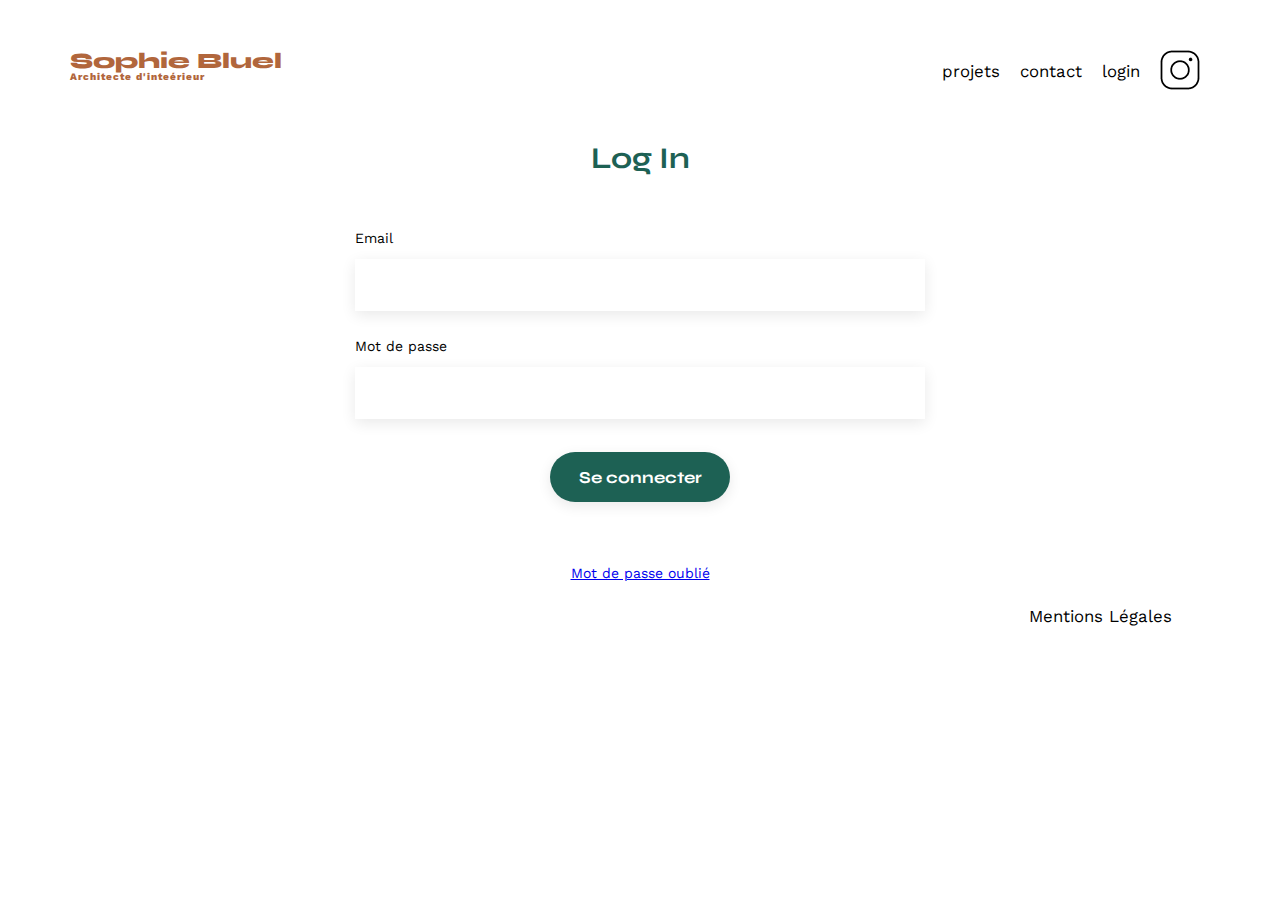
<file: FrontEnd/login/login.html>
<!DOCTYPE html>
<html lang="fr">
<head>
	<meta charset="UTF-8">
	<title>Sophie Bluel - Architecte d'intérieur - Login</title>
	<meta name="viewport" content="width=device-width, initial-scale=1.0">
	<link rel="preconnect" href="https://fonts.googleapis.com">
	<link rel="preconnect" href="https://fonts.gstatic.com" crossorigin>
	<link href="https://fonts.googleapis.com/css2?family=Syne:wght@700;800&family=Work+Sans&display=swap" rel="stylesheet">
	<meta name="description" content="">
	<link rel="stylesheet" href="../assets/style.css">
	
</head>
<body>
<header>
	<h1>Sophie Bluel <span>Architecte d'inteérieur</span></h1>
	<nav>
		<ul>
			<li><a href="../index/index.html">projets</a></li>
			<li><a href="#">contact</a></li>
			<li><a href="#">login</a></li>
			<li><img src="../assets/icons/instagram.png" alt="Instagram"></li>
		</ul>
	</nav>
</header>
<main>
	<section id="login">
		<h2>Log In</h2>
		<form action="#" name = "formLogin" method="post">
			<label for="email">Email</label>
			<input type="email" name="email" id="email">
			<label for="password">Mot de passe</label>
			<input type="password" name="password" id="password">
			<input type="submit" value="Se connecter">
            <a href="#" id="forgotPassword">Mot de passe oublié</a>
		</form>

	</section>
</main>

<footer>
	<nav>
		<ul>
			<li>Mentions Légales</li>
		</ul>
	</nav>
</footer>
<script type="text/javascript" src="login.js"></script>
</body>

</html>
</file>
<file: FrontEnd/assets/style.css>
/* http://meyerweb.com/eric/tools/css/reset/
   v2.0 | 20110126
   License: none (public domain)
*/

.modal-submit-button{
	display:flex;
	justify-content: center;
	border-top: 1px solid #B3B3B3;
}

.nav-modale-buttons:hover{
	background-color:unset;
	color: grey;
	transition:0.1s;
}


.nav-modale-buttons{
	height: 30px;
	width: 30px;
    font-size: 1.5em;
	line-height: 4px;
	min-width: 0px;
    color: #000000;
	padding:0px;
    text-align: center;
    border-radius: 60px;
    border: none;
}

.admin-header-layout span{
	color: #FFFFFF;
	font-size: 16px;
	line-height: 18.77px;
	font-weight: 400px;
}

#btn-publish:hover{
	background-color:#428276;
}

#btn-publish{
	font-family: 'Work Sans';
	font-weight: 500;
	font-size: 14px;
	line-height: 16px;
	font-weight: bold;
	color: #000000;
	border:none;
	
}

.admin-header-layout{
	background-color: #000000;
	width:100%;
	height: 59px;
	margin:0px;
	display:flex;
	justify-content: center;
    align-items: center;
	gap:10px;
}

.editbutton{
	color: #000000;
	text-decoration: none;
	font-family: 'Work Sans';
}

.edit-image{
	position : relative;
	width: 84px;
	height: 18px;
	left: 57px;
	top: 3px;
}

.edit-intro{
	position : relative;
	width: 84px;
	height: 18px;
	left: 0px;
	top: -20px;
}

.js-modal{
	position : relative;
	width: 84px;
	height: 18px;
	left: 695px;
	top: -60px;

}

#output{
	max-height: 169px;
	max-width: 100%;
}

.modale-nav-add{
	display:flex;
	justify-content: flex-end;
    width: 100%;
}

.container-label-modale i{
	font-size: 60px;
	color:#B9C5CC;
	margin-bottom: 20px;
}

.container-label-modale{
	width: 100%;
	height: 169px;
	border-radius: 3px;
	background-color: #E8F1F7 ;
	display: grid;
    align-content: center;
    justify-content: center;
    justify-items: center;
}

.form-new-project{
	font-weight:bold;
	width:100%;
	gap:40px;
	display:inline-flex;
	flex-direction: column;
}

.modal-category-input{
	margin-bottom: 25px;
}

.modal-input{
	box-sizing: border-box;
	width:100%;
	height: 50px;
    padding-left: 12px;
	padding-top: 0px;
	padding-bottom: 0px;
	padding-right: 0px;
    font-size: 1.2em;
    border: none;
    box-shadow: 0px 4px 14px rgb(0 0 0 / 9%);
	margin-top:10px;
}

.container { position: relative; }

.container img { display: block; }

.container .btn-delete { position: absolute; left: 63%; bottom: 71%; }

.modal-main{
	display: inline-flex;
    flex-direction: column;
    align-items: center;
    overflow: auto;
    width: 600px;
    max-width: calc(100vw - 20px);
    max-height: calc(100vh - 20px);
    background-color: #FFF;
    border-radius: 10px;
}

.btn-delete{
	margin-bottom : 0px;
	height: 25px;
	width : 25px;
	min-width: 0px;
	font-size: 12px;
	font-family: 'Syne';
	font-weight: 700;
	background-color: black;
	color: white;
	margin: 0px;
	padding : 0px;
	text-align: center;
	border-radius: 4px;
	border: 0px;
}

.delete-all-gallery{
	color:#D65353;
	margin-bottom : 40px;
}

.add-photo-modal{
	width:50%;
	margin:30px;
}

.go-to-add-modal:hover{
	transition: 0.1s;
	background-color: #428276;
}

.go-to-add-modal{
	width : 40%;
	margin-top: 38px;
	margin-bottom: 23px;
	color: white;
	background-color: #1D6154;
}

.modal-add-project{
    flex-direction: column;
    width: 80%;
	align-items:center;
}

.js-modal-close{
	margin-bottom: 0px;
}

.projetsModale{
	display : grid;
	grid-template-columns: 1fr 1fr 1fr 1fr 1fr;
	justify-content: center;
	gap : 17px;
	width : 80%;
	border-bottom : 1px solid #B3B3B3;
	padding-bottom : 67px;
}

.modal img {
	width : 100%;
}

.buttons {
	display: flex;
	justify-content: center;
	margin : 10px;
	margin-bottom: 51px;
	gap:16px;
}
.title-modale-main{
	font-size:26px;
}

.title-modale-main{
	margin-bottom:46px;
}

.title-modale-add-project{
	margin-bottom:36px;
	font-size: 26px;
}

.restriction-add-project{
	font-size: 10px;
	font-weight: lighter;
}
.add-file:hover{
	background-color:#B9C5CC;
	transition: 0.1s;
}


.add-file{
	font-size: 14px;
	width: 173px;
	height: 36px;
	display: flex;
    justify-content: center;
    align-items: center;
	border-radius: 20px;
	background-color:#CBD6DC;
	color:#306685;
	margin-bottom:7px;
}

.modal-wrapper {
	display: inline-flex;
	flex-direction: column;
	align-items: center;
	overflow: auto;
	width : 600px;
	max-width: calc(100vw - 20px);
	max-height: calc(100vh - 20px);
	padding : 20px;
	background-color : #FFF;
	border-radius: 10px;
}

.modal {
	display:flex;
	align-items: center;
	justify-content: center;
	position : fixed;
	top : 0;
	left : 0;
	width : 100%;
	height : 100%;
	background : rgba(0, 0, 0, 0.8);
}



html, body, div, span, applet, object, iframe,
h1, h2, h3, h4, h5, h6, p, blockquote, pre,
a, abbr, acronym, address, big, cite, code,
del, dfn, em, img, ins, kbd, q, s, samp,
small, strike, strong, sub, sup, tt, var,
b, u, i, center,
dl, dt, dd, ol, ul, li,
fieldset, form, label, legend,
table, caption, tbody, tfoot, thead, tr, th, td,
article, aside, canvas, details, embed,
figure, figcaption, footer, header, hgroup,
menu, nav, output, ruby, section, summary,
time, mark, audio, video {
	margin: 0;
	padding: 0;
	border: 0;
	font-size: 100%;
	font: inherit;
	vertical-align: baseline;
}
/* HTML5 display-role reset for older browsers */
article, aside, details, figcaption, figure,
footer, header, hgroup, menu, nav, section {
	display: block;
}
body {
	line-height: 1;
}
ol, ul {
	list-style: none;
}
blockquote, q {
	quotes: none;
}
blockquote:before, blockquote:after,
q:before, q:after {
	content: '';
	content: none;
}
table {
	border-collapse: collapse;
	border-spacing: 0;
}
/** end reset css**/
body {
	max-width: 1140px;
	margin:auto;
	font-family: 'Work Sans' ;
	font-size: 14px;
}
header {
	display: flex;
	justify-content: space-between;
	margin: 50px 0
}
section {
	margin-bottom: 100px;
	margin-top: 50px;
}

h1{
	display: flex;
	flex-direction: column;
	font-family: 'Syne';
	font-size: 22px;
	font-weight: 800;
	color: #B1663C
}

h1 > span {
	font-family: 'Work Sans';
	font-size:10px;
	letter-spacing: 0.1em;
;
}

h2{
	font-family: 'Syne';
	font-weight: 700;
	font-size: 30px;
	color: #1D6154
}
nav ul {
	display: flex;
	align-items: center;
	list-style-type: none;

}
nav li {
	padding: 0 10px;
	font-size: 1.2em;
}

nav li a{
	color: #000000;
	text-decoration: none;
}

li:hover {
	color: #B1663C;
}
#introduction {
	display: flex;
	align-items: center;
}
#introduction figure {
	flex: 1
}
#introduction img {
	display: block;
	margin: auto;
	width: 80%;
}

#introduction article {
	flex: 1
}
#introduction h2 {
	margin-bottom: 1em;
}

#introduction p {
	margin-bottom: 0.5em;
}
#portfolio h2 {
	text-align: center;
	margin-bottom: 40px;
}
.gallery {
	width: 100%;
	display: grid;
	grid-template-columns: 1fr 1fr 1fr;
	grid-column-gap: 20px;
	grid-row-gap: 20px;
}

.gallery img {
	width: 100%;

}
#contact, #login{
	width: 50%;
margin: auto;
}
#contact > *, #login > *{
	text-align: center;

}
#contact h2, #login h2{
	margin-bottom: 20px;
}
#contact form, #login form{
	text-align: left;
	margin-top:30px;
	display: flex;
	flex-direction: column;
}

#contact input, #login input{
	height: 50px;
	font-size: 1.2em;
	border: none;
	box-shadow: 0px 4px 14px rgba(0, 0, 0, 0.09);
}
#contact label, #login label{
	margin: 2em 0 1em 0;
}
#contact textarea, #login textarea{
	border: none;
	box-shadow: 0px 4px 14px rgba(0, 0, 0, 0.09);
}

#login a{
	text-align: center;
	margin-top:30px;
	display: flex;
	flex-direction: column;
}

input[type="submit"]{
	font-family: 'Syne';
	font-weight: 700;
	color: white;
	background-color: #1D6154;
	margin : 2em auto ;
	width: 180px;
	text-align: center;
	border-radius: 60px ;
}

input[type="file"]{
	display: none;
}

#file-label{
	color:#B9C5CC;
	width:100%;

}

button{
	height: auto;
	font-size: 1em;
	font-family: 'Syne';
	font-weight: 700;
	background-color: white;
	color: #1D6154;
	min-width: 100px;
	padding-left : 14px;
	padding-right : 15px;
	padding-bottom: 9px;
	padding-top: 9px;
	text-align: center;
	border-radius: 60px;
	border: 1px solid #1D6154;
}

button:hover{
	background-color: #1D6154;
	color: white;
}

footer nav ul {
	display: flex;
	justify-content: flex-end;
	margin: 2em
}
</file>
